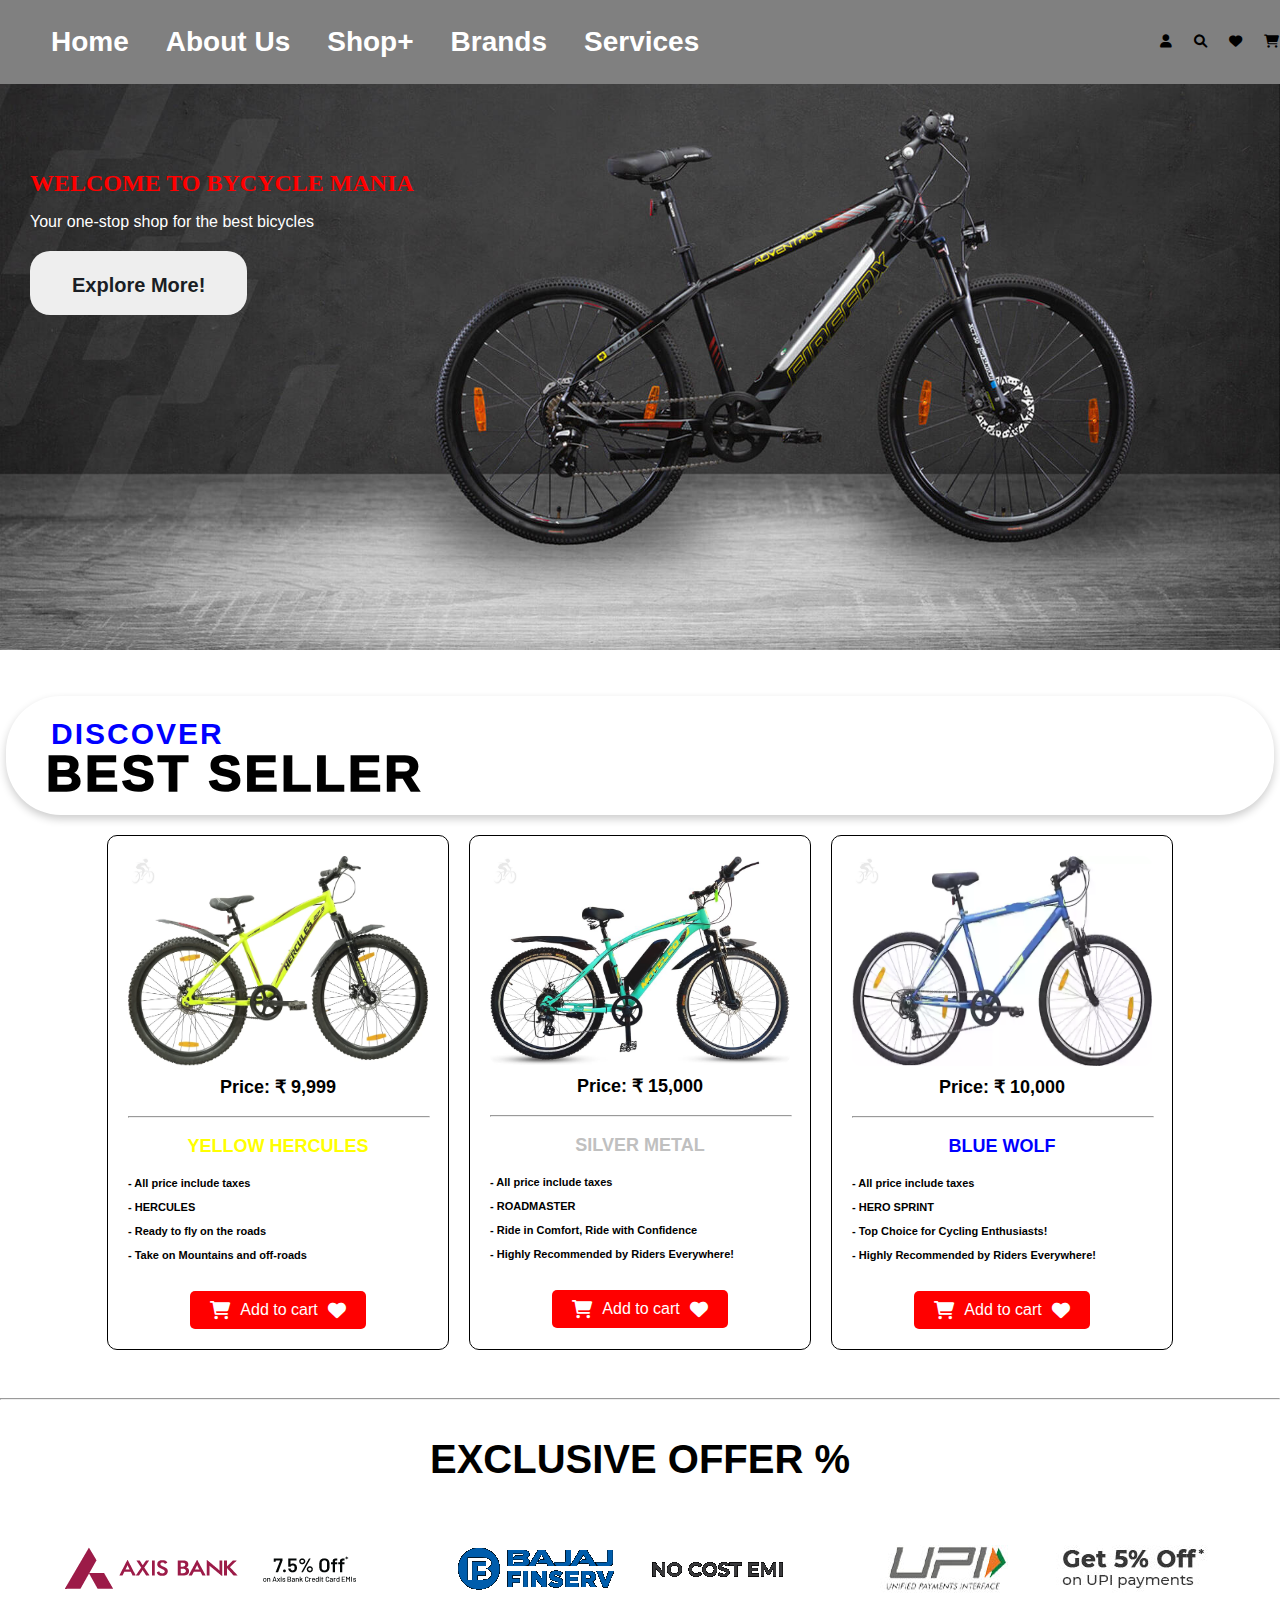
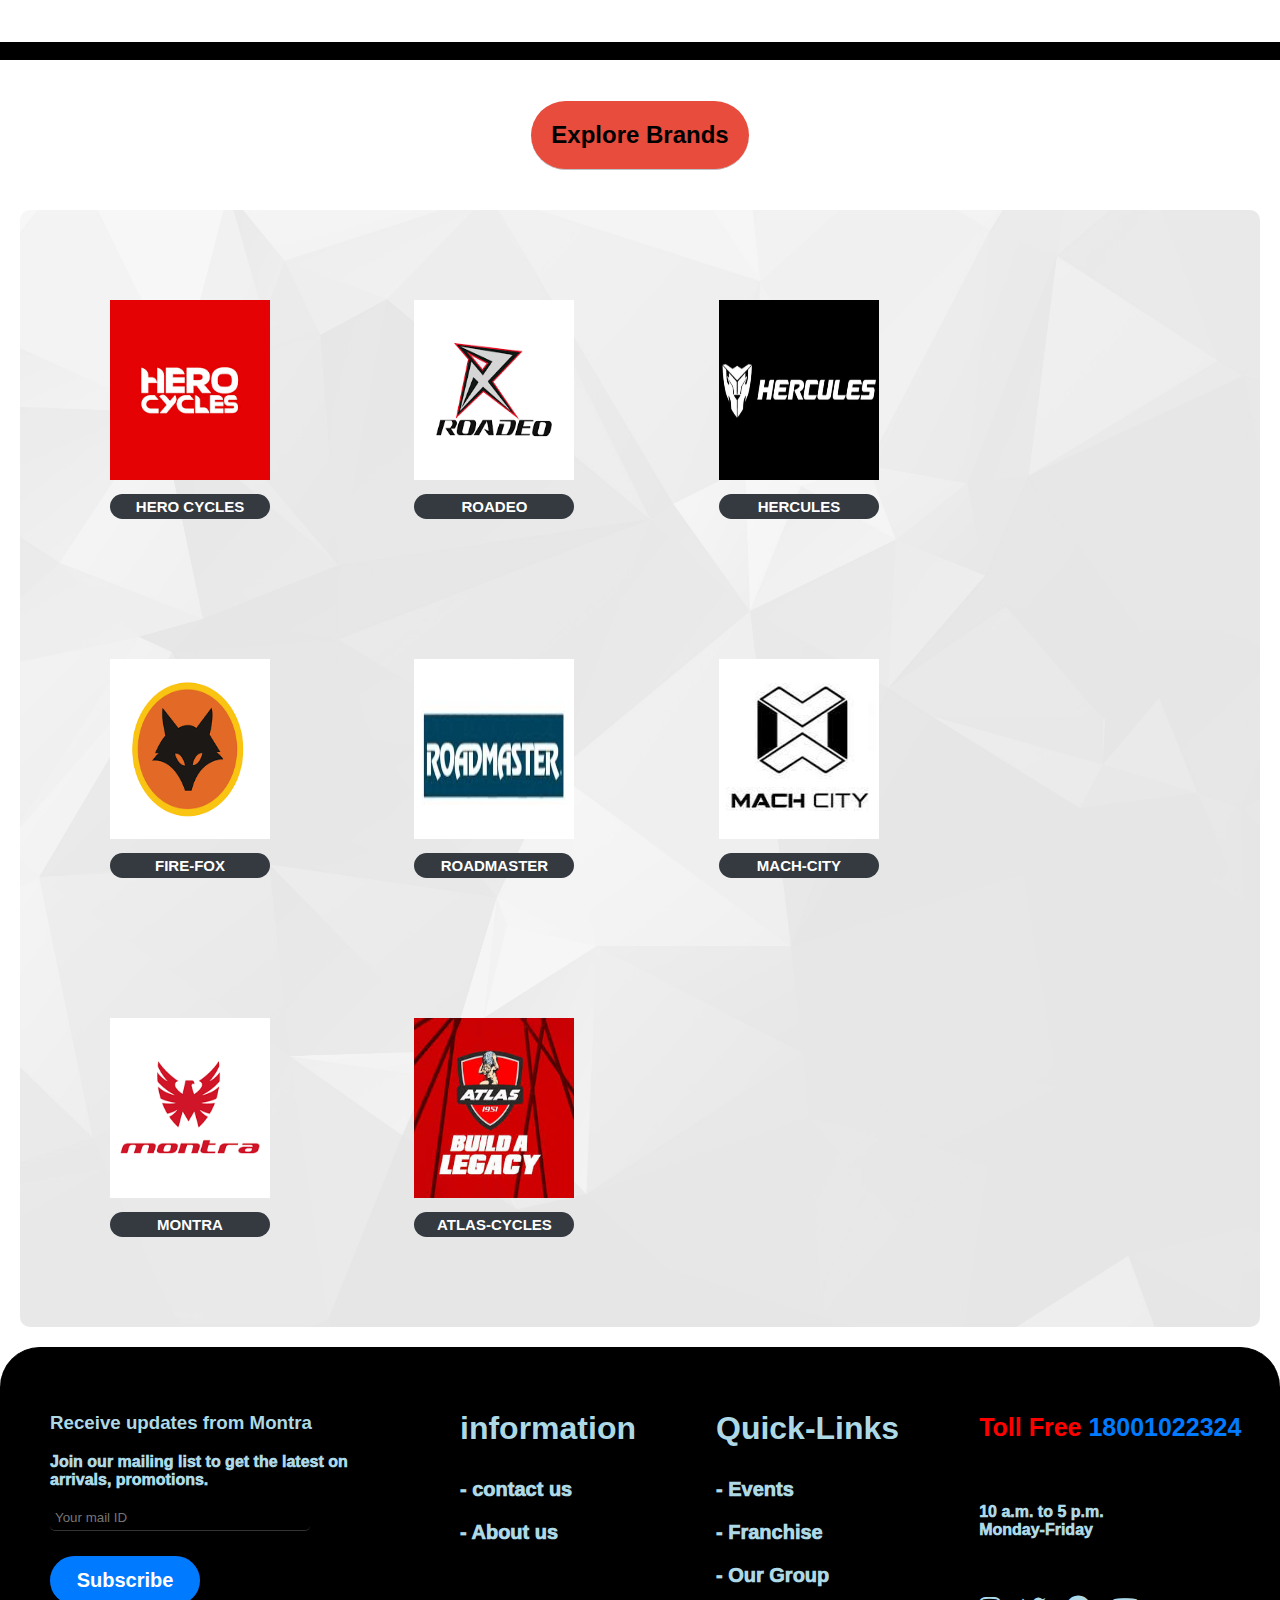
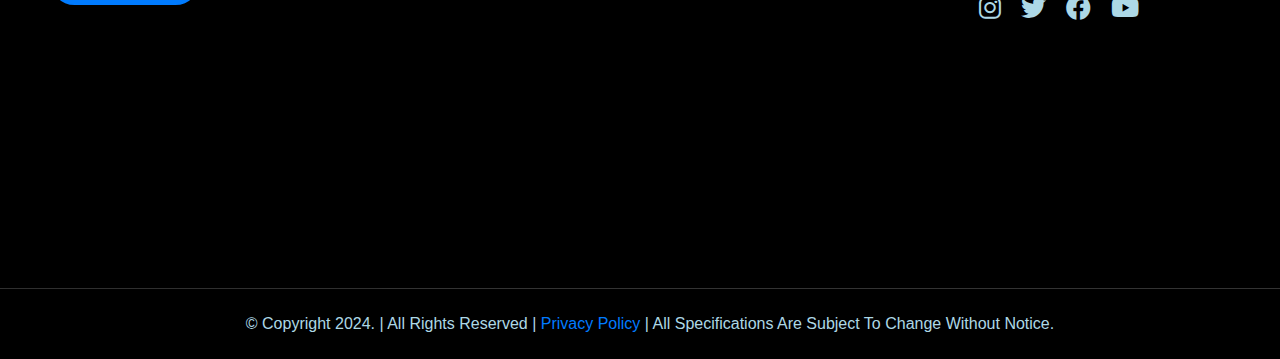
<file: index.html>
<!DOCTYPE html>
<html lang="en">
<head>
        <meta charset="UTF-8">
    <meta name="viewport" content="width=device-width, initial-scale=1.0">
    <title>CycleCity</title>
    <link rel="stylesheet" href="https://cdnjs.cloudflare.com/ajax/libs/font-awesome/5.15.4/css/all.min.css">


    <style>
        body {
            background-color: white;
            margin: 0;
            font-family: Arial, sans-serif;
        }

        .navbar {
            display: flex;
            justify-content: space-between;
            align-items: center;
            background-color: grey;
            color: white;
            padding: 20px;
            position: fixed;
            top: 0;
            width: 100%;
            z-index: 1;
        }
         .navbar .menu {
            display: flex;
            align-items: center;
        }
        .navbar .menu a {
            color: white;
            font-size: 28px;
            font-weight: bold;
            padding: 6px;
            margin-left: 25px;
            text-decoration: none;
        }
        .navbar a:hover {
                   --s: 0.1em;   /* the thickness of the line */
          --c: #1095c1; /* the color */

          color: #0000;
          padding-bottom: var(--s);
          background:
            linear-gradient(90deg,var(--c) 50%,#000 0) calc(100% - var(--_p,0%))/200% 100%,
            linear-gradient(var(--c) 0 0) 0% 100%/var(--_p,0%) var(--s) no-repeat;
          -webkit-background-clip: text,padding-box;
                  background-clip: text,padding-box;
          transition: 0.5s;
}

        .search-container {
        margin-right:15px;
            display: flex;
            align-items: center;
        }
       .tooltip {
            position: relative;
            display: inline-block;
            color: #333;
            text-decoration: none;
            padding: 10px 15px;
            transition: color 0.3s;
        }

        .tooltip:hover {
            color: #f00;
        }

        .tooltip .tooltiptext {
            visibility: hidden;
            width: 200px;
            background-color: darkgrey;
            color: black;
            display:flex;
            border-radius: 6px;
            padding: 10px;
            position: absolute;
            z-index: 1;
            top: 100%;
            left: 50%;
            margin-left: -90px;
            opacity: 0;
            transition: opacity 0.3s;
        }

        .tooltip:hover .tooltiptext {
            visibility: visible;
            opacity: 1;
        }


        .main-image {
            position: relative;
            overflow: hidden;
            max-width: 100%;
            margin: 0 auto;
        }

        .main-image img {
            margin-top:50px;
            width: 100%;
            height: 600px;;
            display: block;
            transition: transform 0.3s ease;
        }

        .main-image .overlay {
            position: absolute;
            top: 20%;
            left: 10px;
            padding: 20px;
            border-radius: 10px;
            text-align: left;
            color: #fff;
        }

        .main-image .overlay h2 {
            color: red;
            margin-bottom: 10px;
        }

        .main-image .overlay p {
            font-size: 16px;
            margin-bottom: 20px;
        }
        .main-image .overlay .explore-btn{
            background-color:blue;
            padding:6px;
            font-family:Verdana;
            font-size:17px;
            color:white;
            border:2px soid black;
            border-radius:6px;
            cursor:pointer;

        }


        .sale {

            text-align: center;
            padding: 40px 0;
            background-color:;
        }
        .sell {
            display: flex;
            margin: 6px;
            flex-direction: column;
            justify-content: flex-start;
            align-items: flex-start;
            border-radius: 55px;
            padding: 20px; /* Added padding for better spacing */
            box-shadow: 0 4px 8px rgba(0, 0, 0, 0.2); /* Added shadow for depth */
        }

        .sell-discover {
            color: blue;
            margin: 1px 0 10px 25px;
            font-family: 'Roboto', sans-serif;
            font-size: 30px;
            font-weight: 800;
            text-transform: uppercase;
            letter-spacing: 2px;
        }

        .sell-best-seller {
            color: black;
            margin: 1px 20px 8px 20px;
            font-family: 'Roboto', sans-serif;
            font-size: 50px;
            font-weight: 1000;
            text-transform: uppercase;
            letter-spacing: 3px;
            line-height: 0.5;
        }



        .sale .item-container {

            display: flex;
            justify-content: center;
            flex-wrap: wrap;
            gap: 20px;
        }

        .sale .item {

            border: 1px solid black;
            border-radius: 10px;
            padding: 20px;
            background-color: white;
            position: relative;
            text-align: center;
            width: 300px;
            display: flex;
            flex-direction: column;
            align-items: center;
        }
        .sale .item .logo {
            cursor:pointer;
            position: absolute;
            top: 10px;
            left: 10px;
        }
        .sale .item .logo img {

            height: 50px;
            width: 50px;
        }
        .sale .item img {
        background-color:silver;
            width: 100%;
            height: auto;
            border-radius: 10px;
            opacity: 0.9;
        }
        .sale .item p {
            margin: 10px 0;
            font-size: 18px;
            font-weight: bold;
        }
        .sale .item .price, .sale .item hr, .sale .item p {
            width: 100%;
            text-align: center;
        }
        .sale .item .details {
            font-size: 11px;
            text-align: left;
            width: 100%;
        }
        .btn-container {
            display: flex;
            justify-content: center;
            margin-top: 20px;
        }
        .btn {
            padding: 10px 20px;
            background-color: red;
            color: white;
            border: none;
            border-radius: 5px;
            cursor: pointer;
            font-size: 16px;
            display: flex;
            align-items: center;
            gap: 10px;
        }
        .btn i {
            font-size: 18px;
        }
        .section {
            display:flex;
            flex-direction:column;
            justify-content:center;
            align-items:center;
            width:100%;
        }
         .explore-brands {
             display:inline-block;
             padding:20px;
             font-size:24px;
             font-weight:bold;
             border-left-radius:5px;
             border-radius:50px;

             border-bottom: 1px solid #bdc3c7;
             background-color: #e74c3c;

             text-align:center;
             margin:20px;


        }
         :root {
            --bg: #1a1e24;
            --color: #eee;
            --font: Montserrat, Roboto, Helvetica, Arial, sans-serif;
        }
        
        .wrapper {
            padding: 1.5rem 0;
            filter: url('#goo');
        }
        
        .button {
            display: inline-block;
            text-align: center;
            background: var(--color);
            color: var(--bg);
            font-weight: bold;
            padding: 1.18em 1.32em 1.03em;
            line-height: 1;
            border-radius: 1em;
            position: relative;
            min-width: 8.23em;
            text-decoration: none;
            font-family: var(--font);
            font-size: 1.25rem;
        }
        
        .button:before,
        .button:after {
            width: 4.4em;
            height: 2.95em;
            position: absolute;
            content: "";
            display: inline-block;
            background: var(--color);
            border-radius: 50%;
            transition: transform 1s ease;
            transform: scale(0);
            z-index: -1;
        }
        
        .button:before {
            top: -25%;
            left: 20%;
        }
        
        .button:after {
            bottom: -25%;
            right: 20%;
        }
        
        .button:hover:before,
        .button:hover:after {
            transform: none;
        }


        .cycle {
            padding: 20px;
            border-radius: 10px;
            flex-wrap: wrap;
            justify-content: center;
            margin: 20px;
            max-width: 100%;
            background-image: url("bg.jpg");
            background-size: cover;
            background-repeat: no-repeat;
            background-position: center;
        }

        .hero {
            display: inline-block;
            text-align: center;
            margin: 60px;
            padding: 10px;
        }
        .hero img {
            height: 180px;
            width: 160px;
            cursor: pointer;
        }
        .hero p {
            font-size: 15px;
            border-radius: 30px;
            cursor: pointer;
            background-color: #343A40;
            padding: 4px 5px;
            color: white;
            font-weight: bold;

      }
      a{
        text-decoration:none;
       }
      .footer .logo img{
        height:100px;
        width:100px;
        cursor:pointer;
        left: 10px;
        opacity: 0.1;
        }
        .foot {
            display: flex;

            height: 60vh;
            background-color: black;
            border-top: 1px solid black;
            border-top-left-radius: 40px;
            border-top-right-radius: 40px;
            color:lightblue;
            font-weight:1000;

        }
        .foot ul {
            margin-left:80px;
            margin-top:40px;
            display:flex;
            flex-direction:column;
            justify-content:auto;
             list-style: none;
            padding: 0;
        }
        .foot li {
            margin: 10px 0;
            font-size: 20px;
        }
        .email {
            display: flex;

            font-size: 25px;
            color: red;
        }
        .email i {
            margin-top:2px;
            margin-right: 7px;
        }
        .icon {

            margin-top:40px;
            display: flex;
        }

        .icon i {
            font-color:white;
            cursor:pointer;
            font-size:25px;
            margin-right: 20px;
        }

        .footer-content{
            display:flex;
            justify-content:space-around;
            text-align-center;
            flex-wrap: wrap;
            padding-top:20px;
        }

        .footer input[type="email"] {
            padding: 5px;
            margin-bottom: 10px;
            border: none;
            border-radius: 5px;
            text-align: left;
            background-color:black;
            border-bottom: 1px solid #333;
            width: 250px;
            max-width: 100%;
}
            .footer button {
                padding: 13px;
                margin-top:15px;
                border: none;
                border-radius: 25px;
                background-color: #007bff;
                font-weight:bold;
                font-size:20px;
                color: #fff;
                cursor: pointer;
                width: 150px;
                max-width: 100%;
            }

            .footer button:hover {
                background-color: #0056b3;
}
         .footer .updates form{
            display:flex;
            flex-direction:column;
            }
         .footer a {
            color: #007bff;
            text-decoration: none;
        }
        .updates {
            position: relative;
            width: 300px;
            padding-right: 30px;
            padding-left: 50px;
            padding-top: 25px;
            box-shadow: 0 4px 8px rgba(0, 0, 0, 0.1);
            margin: 0 auto;
        }
        .footer-bottom {
            text-align:center;
            padding:10px;
            padding: 10px 0;
            background-color:black;
            color:lightblue;
            border-top: 1px solid #333;
        }

@media (max-width: 768px) {
    .navbar {
        padding: 10px;
    }
    .navbar .menu {
        flex-direction: column;
        align-items: stretch;
    }
    .navbar .menu a {
        margin: 5px 0;
        font-size: 16px;
        margin-left: 0;
    }
    .main-image .overlay {
        top: 10%;
    }
    .sale .item {
        width: 100%;
    }


@media (max-width: 768px) {
    .main-image {
        max-height: 300px; /* Adjust this value as needed */
    }

    .main-image .overlay {
        top: 40%;
    }
}


@media (max-width: 576px) {
    .navbar {
        padding: 8px;
    }
    .navbar .menu a {
        font-size: 14px;
    }
    .main-image .overlay {
        top: 5%;
    }
    .sale .item {
        width: 100%;
        padding: 10px;
    }
    .footer {
        height: auto;
        padding-bottom: 20px;
    }
    .foot {
        flex-direction: column;
        height: auto;
    }
    .foot ul {
        margin-left: 0;
        text-align: center;
    }
    .footer button {
        width: 100%;
    }
        @media (max-width: 576px) {
    .main-image {
        max-height: 200px; /* Adjust this value as needed */
    }

    .main-image .overlay {
        top: 30%;
    }
}
 .search-container {
    width: 100%;
    max-width: 600px; /* Adjust this value as needed */
    margin: 0 auto;
    padding: 10px;
    box-sizing: border-box;
}

.search-container input[type="text"], .search-container button {
    width: 100%;
    padding: 10px;
    margin: 5px 0;
    box-sizing: border-box;
}

@media (min-width: 576px) {
    .search-container input[type="text"], .search-container button {
        width: calc(100% - 120px);
        display: inline-block;
    }

    .search-container button {
        width: 100px;
    }
}@media (max-width: 768px) {
    .sell {
        border-radius: 30px;
        padding: 15px;
    }

    .sell-discover {
        font-size: 1.2em;
    }

    .sell-best-seller {
        font-size: 1.5em;
    }
}

@media (max-width: 576px) {
    .sell {
        border-radius: 20px;
        padding: 10px;
    }

    .sell-discover {
        font-size: 1em;
    }

    .sell-best-seller {
        font-size: 1.2em;
    }
}


.sale {
    text-align: center;
    padding: 40px 0;
    background-color: #f9f9f9; /* Optional: Add a background color */
}

.sell-discover {
    font-size: 1.5em;
    margin: 0;
}

.sell-best-seller {
    font-size: 2em;
    margin: 0;
}

    </style>
    <link rel="stylesheet" href="https://cdnjs.cloudflare.com/ajax/libs/font-awesome/6.0.0-beta3/css/all.min.css">
</head>
<body>
    <div class="navbar">
        <div class="menu">
            <a href="#">Home</a>
            <a href="about.html">About Us</a>
            <a href="shop.html">Shop+</a>
            <a href="#brands-section">Brands</a>
        <a href="#" class="tooltip">Services<span class="tooltiptext">Virtual assistant</span></a>
        </div>
        <div class="search-container">
                <button type="button" style="background-color:grey; border:none; cursor: pointer;"> <i class="fa fa-user" style="padding:10px;"></i></button>
                <button type="button" style="background-color:grey; border:none; cursor: pointer;"><i class="fa fa-search"></i></button>
              <button type="button" style="background-color:grey; border:none; cursor: pointer;"> <i class="fas fa-heart" style="padding:10px;"></i></button>
                <button type="button" style="background-color:grey; border:none; cursor: pointer;"><i class="fas fa-shopping-cart"></i></button>

        </div>
    </div>
    <div class="main-image">
        <img src="home.jpg" alt="cycle">
        <div class="overlay">
            <h2 style=" color:red; font-family:Papyrus;">WELCOME  TO  BYCYCLE  MANIA</h2>
            <p>Your one-stop shop for the best bicycles</p>

    <a class="button" href="#">Explore More!</a>
</div>

<!-- Filter: https://css-tricks.com/gooey-effect/ -->
<svg style="visibility: hidden; position: absolute;" width="0" height="0" xmlns="http://www.w3.org/2000/svg" version="1.1">
    <defs>
        <filter id="goo"><feGaussianBlur in="SourceGraphic" stdDeviation="10" result="blur" />    
            <feColorMatrix in="blur" mode="matrix" values="1 0 0 0 0  0 1 0 0 0  0 0 1 0 0  0 0 0 19 -9" result="goo" />
            <feComposite in="SourceGraphic" in2="goo" operator="atop"/>
        </filter>
    </defs>
</svg>
        </div>
    </div>


    <div class="sale">

        <div class="sell">
            <p class="sell-discover">DISCOVER</p>
            <h2 class="sell-best-seller">BEST SELLER</h2>
        </div>



        <div class="item-container" style="margin-top: 20px;">
            <div class="item">
                <div class="logo">
                    <img src="logo.jpg" alt="Logo">
                </div>
                <img src="shop.jpg" alt="On sale" style="height:210px;" class="image1">
                <p class="price">Price: ₹ 9,999</p>
                <hr>
                <p style="color:yellow;">YELLOW HERCULES</p>
                <p class="details">- All price include taxes<br><br>- HERCULES<br><br> - Ready to fly on the roads<br><br>- Take on Mountains and off-roads </p>
                <div class="btn-container">
                    <button class="btn" type="button">
                        <i class="fas fa-shopping-cart"></i> Add to cart
                        <i class="fas fa-heart"></i>
                    </button>
                </div>
            </div>
            <div class="item">
                <div class="logo">
                    <img src="logo.jpg" alt="Logo">
                </div>
                <img src="silver.jpg" alt="On sale" class="image2">
                <p class="price">Price: ₹ 15,000</p>
                <hr>
                <p style="color:silver;">SILVER METAL</p>
                <p class="details">- All price include taxes<br><br>- ROADMASTER<br><br> - Ride in Comfort, Ride with Confidence <br><br>- Highly Recommended by Riders Everywhere!</p>
                <div class="btn-container">
                    <button class="btn" type="button">
                        <i class="fas fa-shopping-cart"></i> Add to cart
                        <i class="fas fa-heart"></i>
                    </button>
                </div>
            </div>
            <div class="item">
                <div class="logo">
                    <img src="logo.jpg" alt="Logo">
                </div>
                <img src="blue.jpg" alt="On sale" style="height:210px; width:300px;" class="image3">
                <p class="price">Price: ₹ 10,000</p>
                <hr>
                <p style="color:blue;">BLUE WOLF</p>
                <p class="details">- All price include taxes<br><br>- HERO SPRINT<br><br> - Top Choice for Cycling Enthusiasts!<br><br>- Highly Recommended by Riders Everywhere!</p>
                <div class="btn-container">
                    <button class="btn" type="button">
                        <i class="fas fa-shopping-cart"></i> Add to cart
                        <i class="fas fa-heart"></i>
                    </button>
                </div>
            </div>
        </div>
    </div>
    <hr>
    <div class="offer">
        <h1 style="font-size:40px; text-align:center; padding:10px;"> EXCLUSIVE OFFER %</h1>
    </div>

    <div class="discount" style="height=50px; width=100px;">
        <img src="bank.jpg" alt="bank" style="padding:10px; ">
        <img src="bajaj.jpg" alt="bank"style="padding:10px; ">
        <img src="UPI.jpg" alt="bank"style="padding:10px; ">
    </div>

    <h4 style="background-color:black; color:black;"> #+</h4>

<div id="brands-section" class="section">
    <h4 class="explore-brands">Explore Brands</h4>
</div>

    <div class="cycle" >
        <div class="hero">
         <a href="https://www.herocycles.com/ " target="_blank">
            <img src="hero.jpg" alt="hero" >
            <p style=" margin: 10px 0 0 0;"> <b>HERO CYCLES</b></p>
             </a>
        </div>
        <div class="hero">
            <a href="https://www.trackandtrail.in/cycles/hercules-roadeo-geared " target="_blank">
            <img src="roadeo.jpg" alt="hero" >
            <p style=" margin: 10px 0 0 0;"> <b>ROADEO</b></p>
                </a>
        </div>

        <div class="hero">
            <a href="https://hercules.in/ " target="_blank">
            <img src="hercules.jpg" alt="hero" width="200px;" >
            <p style=" margin: 10px 0 0 0;"> <b>HERCULES</b></p>
                </a>
        </div>

    <div class="hero">
            <a href="https://www.firefoxbikes.com/" target="_blank">
            <img src="fox.jpg" alt="hero" width="200px;" >
            <p style=" margin: 10px 0 0 0;"> <b>FIRE-FOX</b></p>
                </a>
        </div>
            <div class="hero">
                <a href="https://www.roadmaster.com" target="_blank">
            <img src="images.jpg" alt="hero" width="200px; " >
            <p style=" margin: 10px 0 0 0;"> <b>ROADMASTER</b></p>
                    </a>
        </div>
    <div class="hero">
            <a href="https://www.machcity.com " target="_blank">
            <img src="mach.jpg" alt="hero" width="200px;" >
            <p style=" margin: 10px 0 0 0;"> <b>MACH-CITY</b></p>
            </a>
        </div>
        <div class="hero">
            <a href="https://montra.in/ " target="_blank">
            <img src="montra.jpg" alt="hero" width="200px;" >
            <p style=" margin: 10px 0 0 0;"> <b>MONTRA</b></p>
            </a>
        </div>
        <div class="hero">
            <a href=https://avoncycles.com/" target="_blank">
            <img src="atlas.jpg" alt="hero" width="200px;" >
            <p style=" margin: 10px 0 0 0;"> <b>ATLAS-CYCLES</b> </p>

            </a>
        </div>
        </div>
</div>

<div class="footer">
    <div class="foot">
        <div class="footer-content">
        <div class="updates">
            <h3>Receive updates from Montra</h3>
            <p>Join our mailing list to get the latest on arrivals, promotions.</p>
            <form action="/subscribe" method="POST">
                <input type="email" name="email" placeholder="Your mail ID" required>
                <button type="submit">Subscribe</button>
            </form>
        </div>
</div>
        <ul>
            <h1> information</h1>
            <li>- contact us </li>
            <li>- About us </li>
            <li> </li>
        </ul>
        <ul>
            <h1> Quick-Links</h1>
            <li>- Events </li>
            <li>- Franchise </li>
            <li>- Our Group </li>
        </ul>
        <ul>
            <div class="toll-free-inline" style="padding-top:px; font-size:10px;">
                <h3 style="font-size:25px; color:red;">Toll Free <a href="tel:18001022324">18001022324</a></h3>

            </div>
               <p style="padding-top:20px; "> 10 a.m. to 5 p.m.<br> Monday-Friday</p>
    <div class="icon">
                <i class="fab fa-instagram"></i>
                <i class="fab fa-twitter"></i>
                <i class="fab fa-facebook"></i>
                <i class="fab fa-youtube"></i>
</div>

    </div>
    <div class="footer-bottom">
        <p style="margin-left:20px;">&copy; Copyright 2024. | All Rights Reserved | <a href="#">Privacy Policy</a> | All Specifications Are Subject To Change Without Notice.</p>
    </div>




</div>
</body>
</html>
</file>
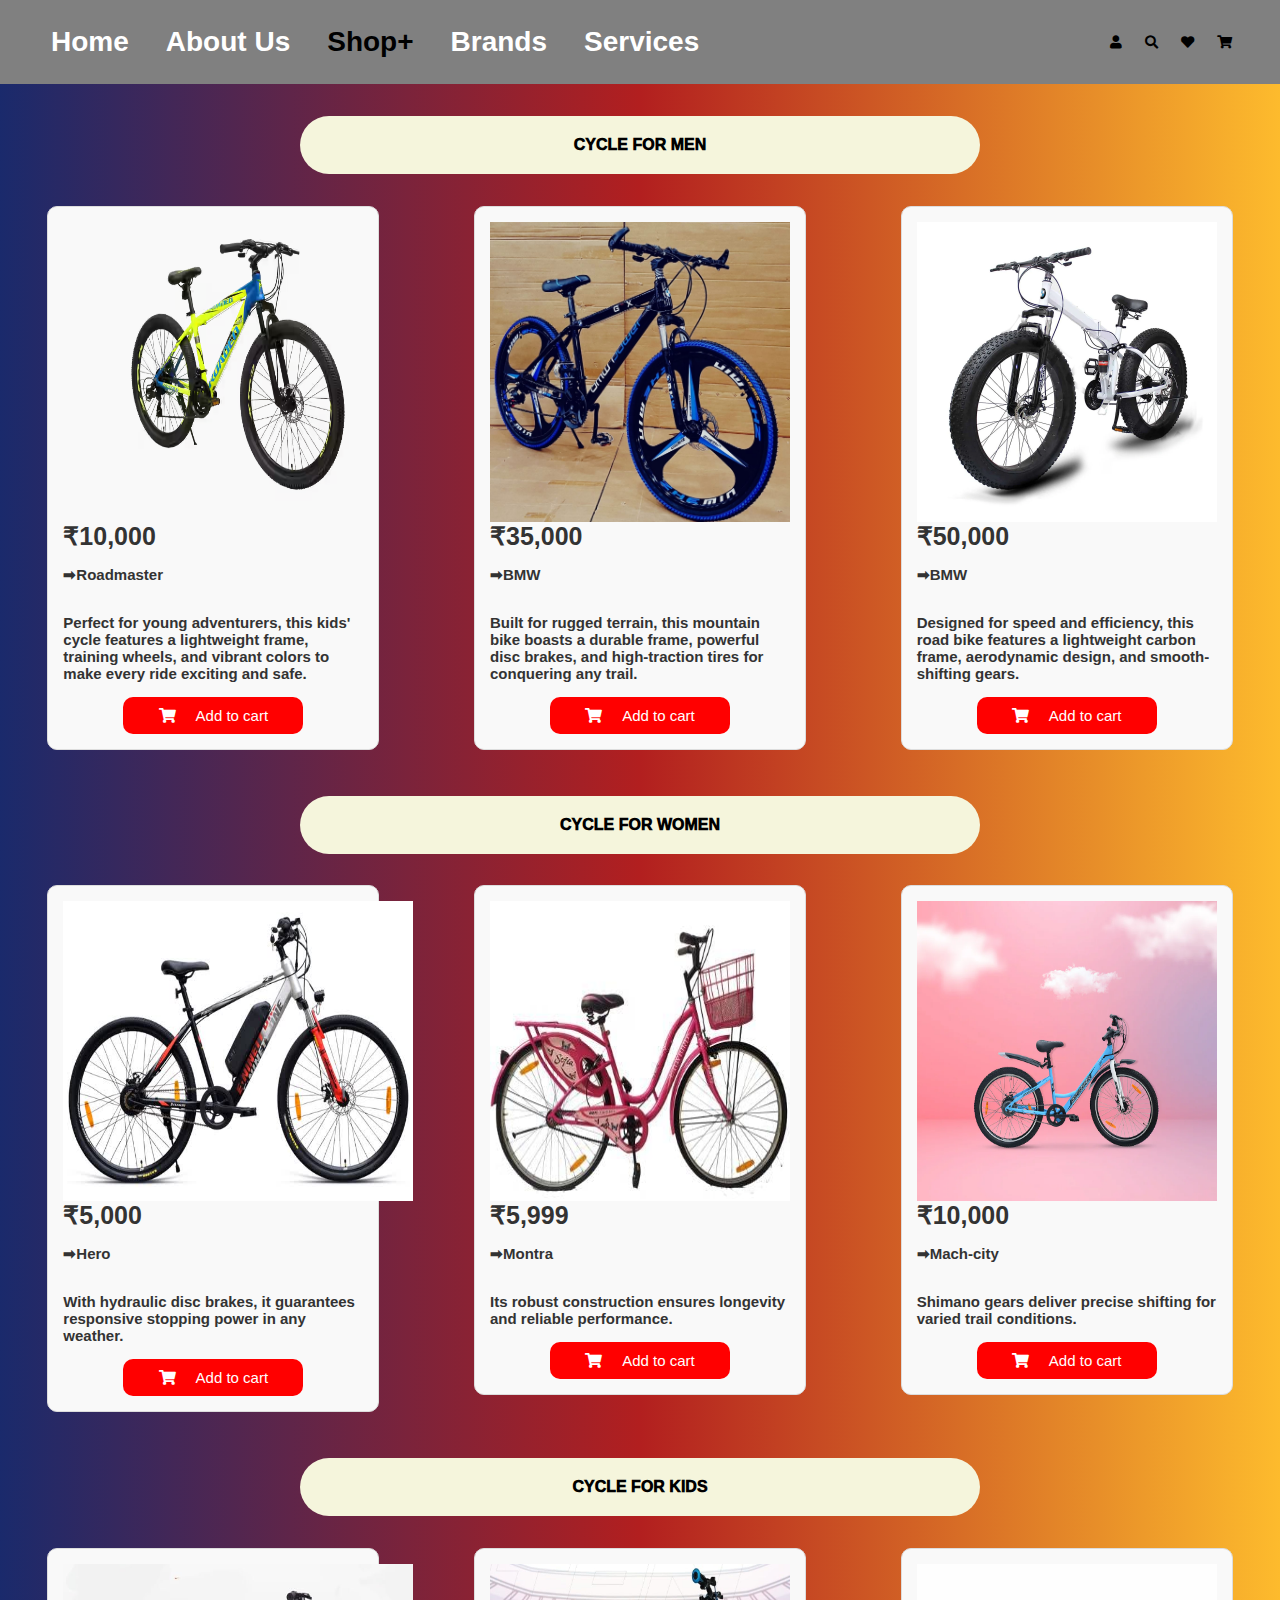
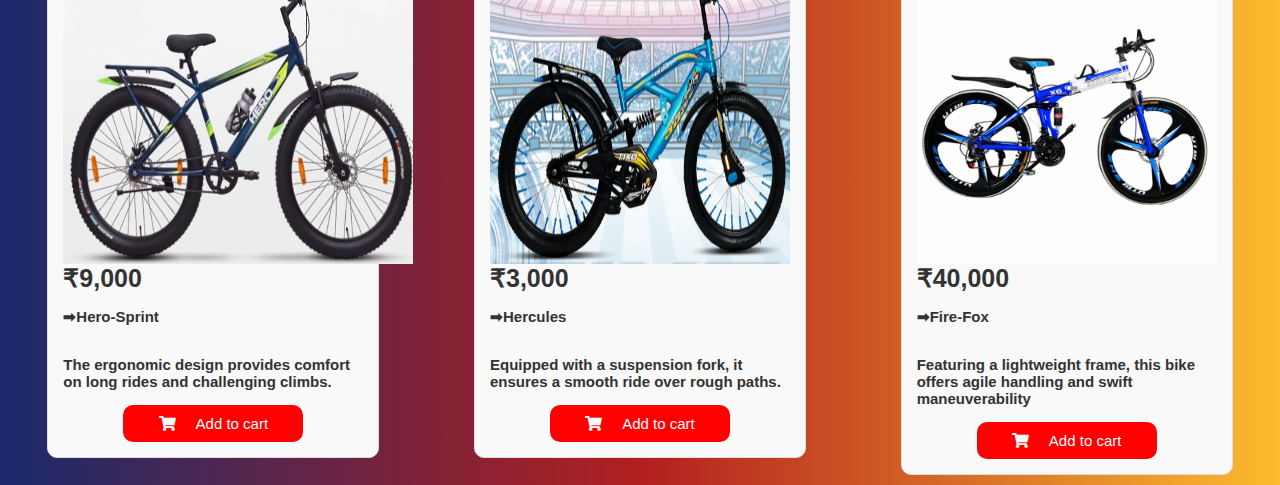
<file: shop.html>
<!DOCTYPE html>
<html lang="en">
<head>
    <meta charset="UTF-8">
    <meta name="viewport" content="width=device-width, initial-scale=1.0">
    <title>Cyclecity</title>
    <link rel="stylesheet" href="styles.css"> <!-- Link to your CSS file -->
    <link rel="stylesheet" href="https://cdnjs.cloudflare.com/ajax/libs/font-awesome/5.15.4/css/all.min.css">

    <style>
        body {
            padding-top: 80px;
            background-color: white;
            margin: 0;
            font-family: Arial, sans-serif;
        }
        .navbar {
            display: flex;
            justify-content: space-between;
            align-items: center;
            background-color: grey;
            color: white;
            padding: 20px;
            position: fixed;
            top: 0;
            width: 100%;
            z-index: 1;
        }
        .navbar .menu {
            display: flex;
            align-items: center;
        }
        .navbar .menu a {
            color: white;
            font-size: 28px;
            font-weight: bold;
            padding: 6px;
            margin-left: 25px;
            text-decoration: none;
        }
        .search-container {
            margin-right: 50px;
            display: flex;
            align-items: center;
        }
        .search-container button {
            background-color: grey;
            border: none;
            cursor:pointer;
            padding: 5px;
            margin-right: 13px;
        }
        .navbar a:hover {
            --s: 0.1em; /* the thickness of the line */
            --c: #1095c1; /* the color */
            color: #0000;
            padding-bottom: var(--s);
            background:
                linear-gradient(90deg, var(--c) 50%, #000 0) calc(100% - var(--_p, 0%)) / 200% 100%,
                linear-gradient(var(--c) 0 0) 0% 100% / var(--_p, 0%) var(--s) no-repeat;
            -webkit-background-clip: text, padding-box;
            background-clip: text, padding-box;
            transition: 0.5s;
        }
        .heading{
            display:flex;
            justify-content:center;
            text-align:center;
            align-items:center;
            margin-top:15px;


        }
        .heading h4{
            color:black;
            display:inline-block;
            justify-content:center;
            text-align:center;
            background-color: #f5f5dc;
            border-radius:30px;
            font-weight:1000;
            text-transform: uppercase;
            width:50%;
            padding:20px;


          }
        .content {
            display:flex;
             justify-content: space-around;
            align-items: flex-start;
            flex-wrap: wrap;

        }
        .content img {
            display:flex;
            justify-content:center;
            align-items:center;
        }
        .cycle {
            display: flex;
            flex-direction: column;

            text-align: ;
            background-color: #f9f9f9;
            padding: 15px;
            margin: 10px;
            border: 1px solid #ddd;
            border-radius: 10px;
            width: 300px;
}
        .cycle button{
            font-size:15px;
            color:white;
            display:flex;
            justify-content:center;
            align-items:center;
            text-align:center;
            background-color:red;
            padding-top:15px;
            padding:10px;
            border-radius:10px;
            border:none;
            width:180px;
            gap: 10px;
            cursor:pointer;
        }
        .cycle  i{
            display:flex;
            margin-right:10px;
            justify-content:center;
            align-items:center;
            text-align:center;
            width:;
        }
        .cycle p{
            font-weight:bold;
            font-size:15px;
        }
        .abcd{
            display:flex;
            justify-content:center;
            align-items:center;


        }
        @media (max-width: 768px) {
    .navbar {
        padding: 10px;
    }
    .navbar .menu {
        flex-direction: column;
        align-items: stretch;
    }
    .navbar .menu a {
        margin: 5px 0;
        font-size: 16px;
        margin-left: 0;
    }


@media (max-width: 576px) {
    .navbar {
        padding: 8px;
    }
    .navbar .menu a {
        font-size: 14px;
    }

    </style>
</head>
<body>
    <div class="navbar">
        <div class="menu">
            <a href="index.html">Home</a>
            <a href="about.html">About Us</a>
            <a href="shop.html" style="color: black;">Shop+</a>
            <a href="index.html#brands-section">Brands</a>
            <a href="service.html">Services</a>
        </div>
        <div class="search-container">
            <button type="button"><i class="fas fa-user"></i></button>
            <button type="button"><i class="fas fa-search"></i></button>
            <button type="button"><i class="fas fa-heart"></i></button>
            <button type="button"><i class="fas fa-shopping-cart"></i></button>
        </div>
    </div>

<div class="heading">
    <h4> Cycle for Men</h4>
</div>
    <div class="content">
        <div class="cycle">
            <img src="shop6.jpg" alt="shop" style="height:300px; width:350px;">
            <h style="font-weight:bold; font-size:25px">₹10,000</h>
            <p>➡Roadmaster</p>

            <p>Perfect for young adventurers, this kids' cycle features a lightweight frame, training wheels, and vibrant colors to make every ride exciting and safe.</p>
            <div class="abcd">
            <button type="button">
                <i class="fas fa-shopping-cart"></i> Add to cart
            </button>
            </div>
        </div>
        <div class="cycle">
        <img src="shop7.jpg" alt="shop" style="height:300px; width:300px; text-align:center;">
            <h style="font-weight:bold; font-size:25px;">₹35,000</h>
            <p>➡BMW</p>
            <p>Built for rugged terrain, this mountain bike boasts a durable frame, powerful disc brakes, and high-traction tires for conquering any trail.</p>
            <div class="abcd">
            <button type="button">
                <i class="fas fa-shopping-cart"></i> Add to cart
            </button>
            </div>
        </div>
        <div class="cycle">
        <img src="shop5.jpg" alt="shop" style="height:300px; width:300px;">
            <h style="font-weight:bold; font-size:25px;">₹50,000</h>
            <p>➡BMW</p>
            <p>Designed for speed and efficiency, this road bike features a lightweight carbon frame, aerodynamic design, and smooth-shifting gears.</p>
            <div class="abcd">
            <button type="button">
                <i class="fas fa-shopping-cart"></i> Add to cart
            </button>
            </div>
        </div>
    </div>
<div class="heading">
    <h4> Cycle for Women</h4>
</div>
    <div class="content">
        <div class="cycle">
            <img src="shop0.jpg" alt="shop" style="height:300px; width:350px;">
            <h style="font-weight:bold; font-size:25px;">₹5,000</h>
            <p>➡Hero</p>
            <p>With hydraulic disc brakes, it guarantees responsive stopping power in any weather.
</p>
            <div class="abcd">
            <button type="button">
                <i class="fas fa-shopping-cart"></i> Add to cart
            </button>
            </div>
        </div>
        <div class="cycle">
        <img src="shop8.jpg" alt="shop" style="height:300px; width:300px; text-align:center;">
            <h style="font-weight:bold; font-size:25px;">₹5,999</h>
            <p>➡Montra</p>
            <p>Its robust construction ensures longevity and reliable performance.</p>
            <div class="abcd">
            <button type="button">
                <i class="fas fa-shopping-cart"></i> Add to cart
            </button>
            </div>
        </div>
        <div class="cycle">
        <img src="shop9.jpg" alt="shop" style="height:300px; width:300px;">
            <h style="font-weight:bold; font-size:25px;">₹10,000</h>
            <p>➡Mach-city</p>
            <p>Shimano gears deliver precise shifting for varied trail conditions.</p>
            <div class="abcd">
            <button type="button">
                <i class="fas fa-shopping-cart"></i> Add to cart
            </button>
            </div>
        </div>
    </div>
<div class="heading">
    <h4> Cycle for kids</h4>
</div>
    <div class="content">
        <div class="cycle">
            <img src="shop1.jpg" alt="shop" style="height:300px; width:350px;">
            <h style="font-weight:bold; font-size:25px;">₹9,000</h>
            <p>➡Hero-Sprint</p>
            <p>The ergonomic design provides comfort on long rides and challenging climbs.</p>
            <div class="abcd">
            <button type="button">
                <i class="fas fa-shopping-cart"></i> Add to cart
            </button>
            </div>
        </div>
        <div class="cycle">
        <img src="shop2.jpg" alt="shop" style="height:300px; width:300px; text-align:center;">
            <h style="font-weight:bold; font-size:25px;">₹3,000</h>
            <p>➡Hercules</p>
            <p>Equipped with a suspension fork, it ensures a smooth ride over rough paths.</p>
            <div class="abcd">
            <button type="button">
                <i class="fas fa-shopping-cart"></i> Add to cart
            </button>
            </div>
        </div>
        <div class="cycle">
        <img src="shop3.jpg" alt="shop" style="height:300px; width:300px;">
            <h style="font-weight:bold; font-size:25px;">₹40,000</h>
            <p>➡Fire-Fox</p>
            <p>Featuring a lightweight frame, this bike offers agile handling and swift maneuverability</p>
        <div class="abcd">
            <button type="button">
                <i class="fas fa-shopping-cart"></i> Add to cart
            </button>
            </div>
        </div>
    </div>
</body>
</html>
</file>
<file: styles.css>
/* General Styles */
body {
    font-family: 'Arial', sans-serif;
    background: linear-gradient(to right, #1a2a6c, #b21f1f, #fdbb2d);
    color: #333;
    margin: 0;
    padding: 0;
}

/* Navbar */
.navbar-dark .navbar-nav .nav-link {
    color: #ffffff;
    transition: color 0.3s ease-in-out;
    font-weight: 500;
}

.navbar-dark .navbar-nav .nav-link:hover {
    color: #fdbb2d;
}

.navbar-brand {
    font-weight: bold;
    color: #fdbb2d !important;
}

/* Cards */
.card {
    background: rgba(255, 255, 255, 0.9);
    border: none;
    border-radius: 15px;
    transition: transform 0.3s, box-shadow 0.3s;
    overflow: hidden;
}

.card:hover {
    transform: translateY(-10px);
    box-shadow: 0 10px 20px rgba(0, 0, 0, 0.3);
}

.card-header {
    background: rgba(0, 0, 0, 0.05);
    border-bottom: none;
    font-weight: bold;
    color: #333;
}

.text-bg-primary {
    background-color: #fdbb2d !important;
    color: #1a2a6c !important;
}

/* Forms */
.form-control {
    background: rgba(255, 255, 255, 0.2);
    border: 1px solid #1a2a6c;
    color: #333;
    transition: border-color 0.3s, box-shadow 0.3s;
    font-weight: 500;
}

.form-control:focus {
    border-color: #fdbb2d;
    box-shadow: 0 0 10px rgba(253, 187, 45, 0.5);
}

.btn-outline-success {
    color: #fdbb2d;
    border-color: #fdbb2d;
    transition: background-color 0.3s, color 0.3s;
    font-weight: 500;
}

.btn-outline-success:hover {
    background-color: #fdbb2d;
    color: #1a2a6c;
    border-color: #fdbb2d;
}

/* Footer */
footer {
    background: rgba(0, 0, 0, 0.1);
    color: #333;
}

footer a {
    color: #fdbb2d;
    transition: color 0.3s ease-in-out;
    font-weight: 500;
}

footer a:hover {
    color: #1a2a6c;
    text-decoration: none;
}

/* Utility Classes */
.text-body-secondary {
    color: rgba(51, 51, 51, 0.7);
}

/* Responsive Adjustments */
@media (max-width: 768px) {
    .navbar-nav {
        text-align: center;
    }

    .form-inline {
        display: flex;
        justify-content: center;
        margin-top: 10px;
    }

    footer .row {
        text-align: center;
    }
}
</file>
